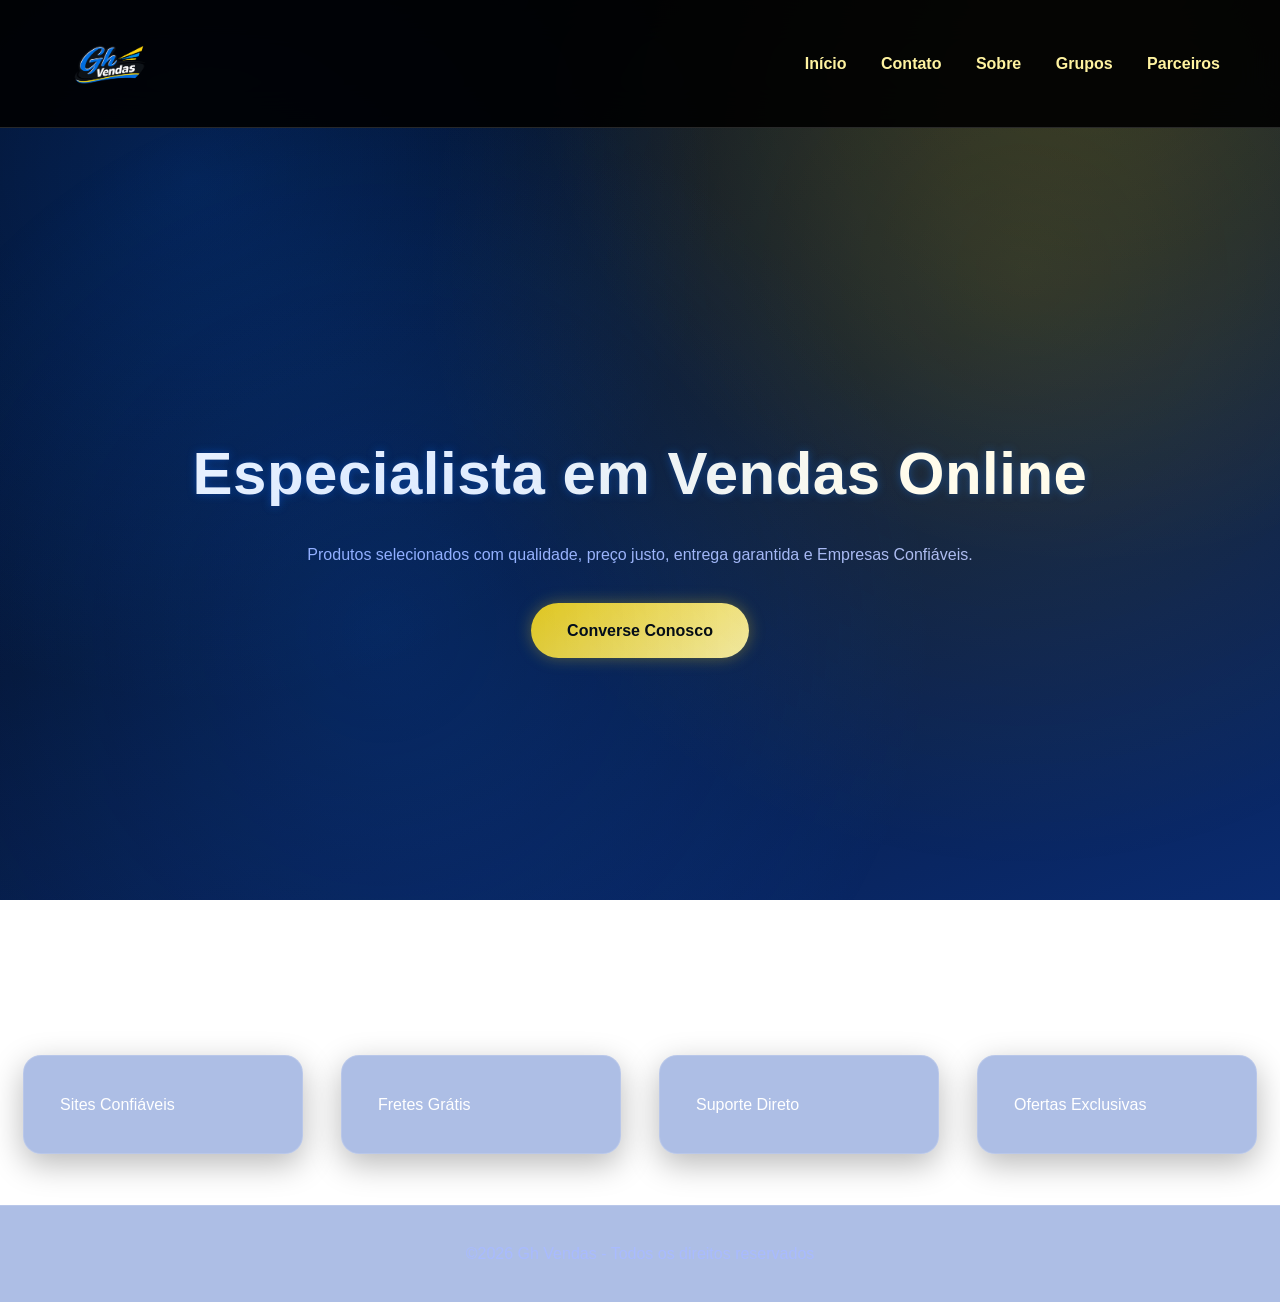
<file: site-empresa/index.html>
<!DOCTYPE html>
<html lang="pt-BR">

<head>
    
    <meta charset="UTF-8">
    <title>Gh Vendas | Vendas Online</title>
    <link rel="stylesheet" href="style.css">

    <style>
        .logo {
            width: 100px;
            height: auto;
        }
    </style>

</head>

<body>

<header>
    
    <img src="imagens/logo.png" class="logo">

    <nav>
        <a href="index.html">Início</a>
        <a href="contato.html">Contato</a>
        <a href="sobre.html">Sobre</a>
        <a href="grupos.html">Grupos</a>   
        <a href="parceiros.html">Parceiros</a>          
    </nav>

</header>

<section class="hero">
    
    <h1>Especialista em Vendas Online</h1>
    <p>Produtos selecionados com qualidade, preço justo, entrega garantida e Empresas Confiáveis.</p>

    <a href="contato.html" class="btn">Converse Conosco</a>

</section>

<section class="destaque">
    
    <h2>Por que comprar com a Gh Vendas?</h2>
    <div class="cards">
        <div class="card">Sites Confiáveis</div>
        <div class="card">Fretes Grátis</div>
        <div class="card">Suporte Direto</div>
        <div class="card">Ofertas Exclusivas</div>
    </div>

</section>

<br><br>

<footer>
    ©2026 Gh Vendas - Todos os direitos reservados
</footer>

<script src="script.js"></script>

</body>
</html>
</file>
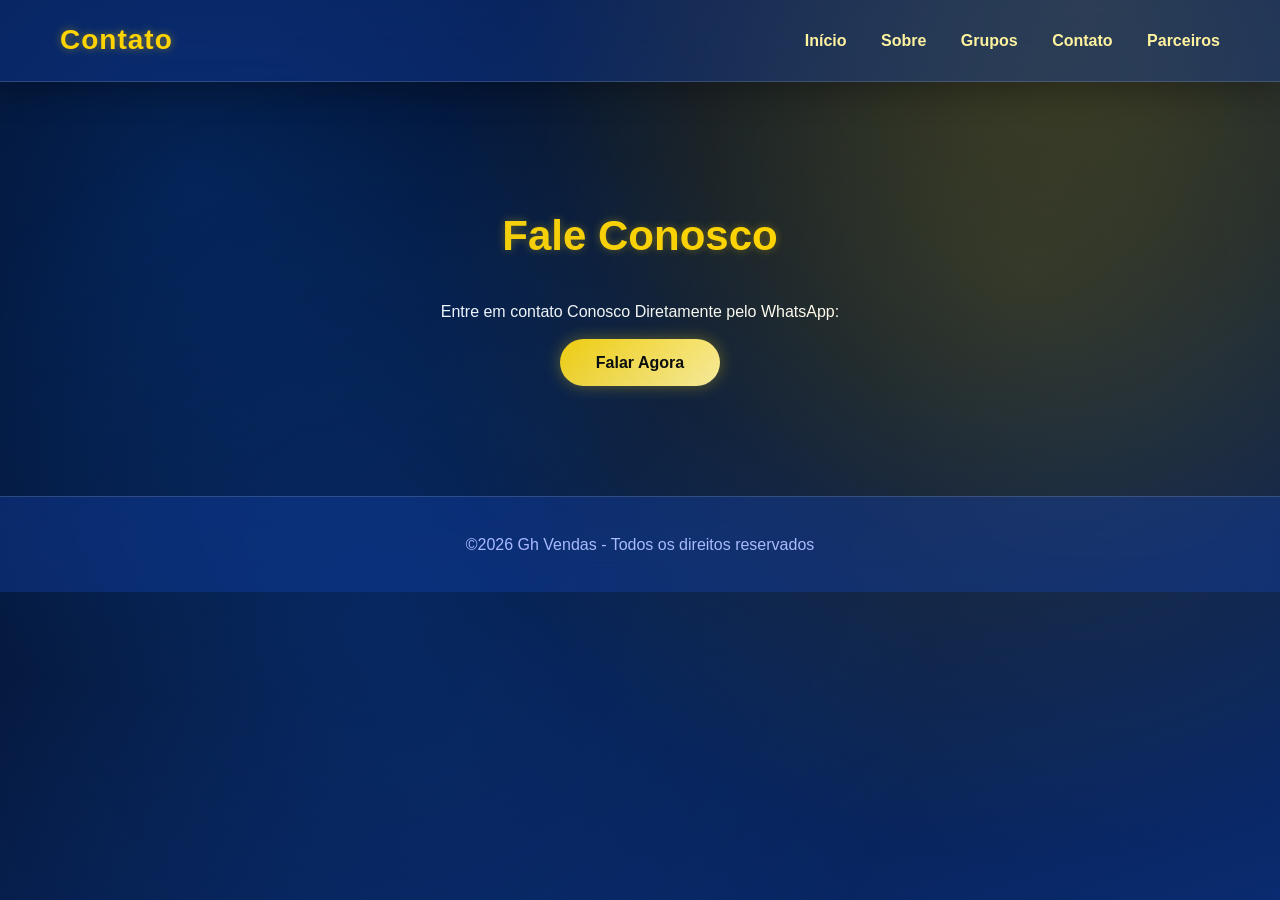
<file: site-empresa/contato.html>
<!DOCTYPE html> 
<html lang="pt-BR"> 

<head> 
    
    <meta charset="UTF-8"> 
    <title>Contato | Gh vendas</title> 
    <link rel="stylesheet" href="style.css">

</head> 
<body> 

    <header> 
     
      <div class="logo">Contato</div> 
      <nav> 
        <a href="index.html">Início</a> 
        <a href="sobre.html">Sobre</a> 
        <a href="grupos.html">Grupos</a> 
        <a href="contato.html">Contato</a> 
        <a href="parceiros.html">Parceiros</a> 
      </nav> 

    </header> 
    
    <section class="pagina"> 
        
        <h1>Fale Conosco</h1> 
        
        <p>Entre em contato Conosco Diretamente pelo WhatsApp:</p> 
        <br> 
        
        <a href="https://wa.me/5531989647117" target="_blank" class="btn"> Falar Agora </a> 
    
    </section> 
    
    <footer> ©2026 Gh Vendas - Todos os direitos reservados </footer> 
    
    <script src="script.js"></script> 

</body> 
</html>
</file>
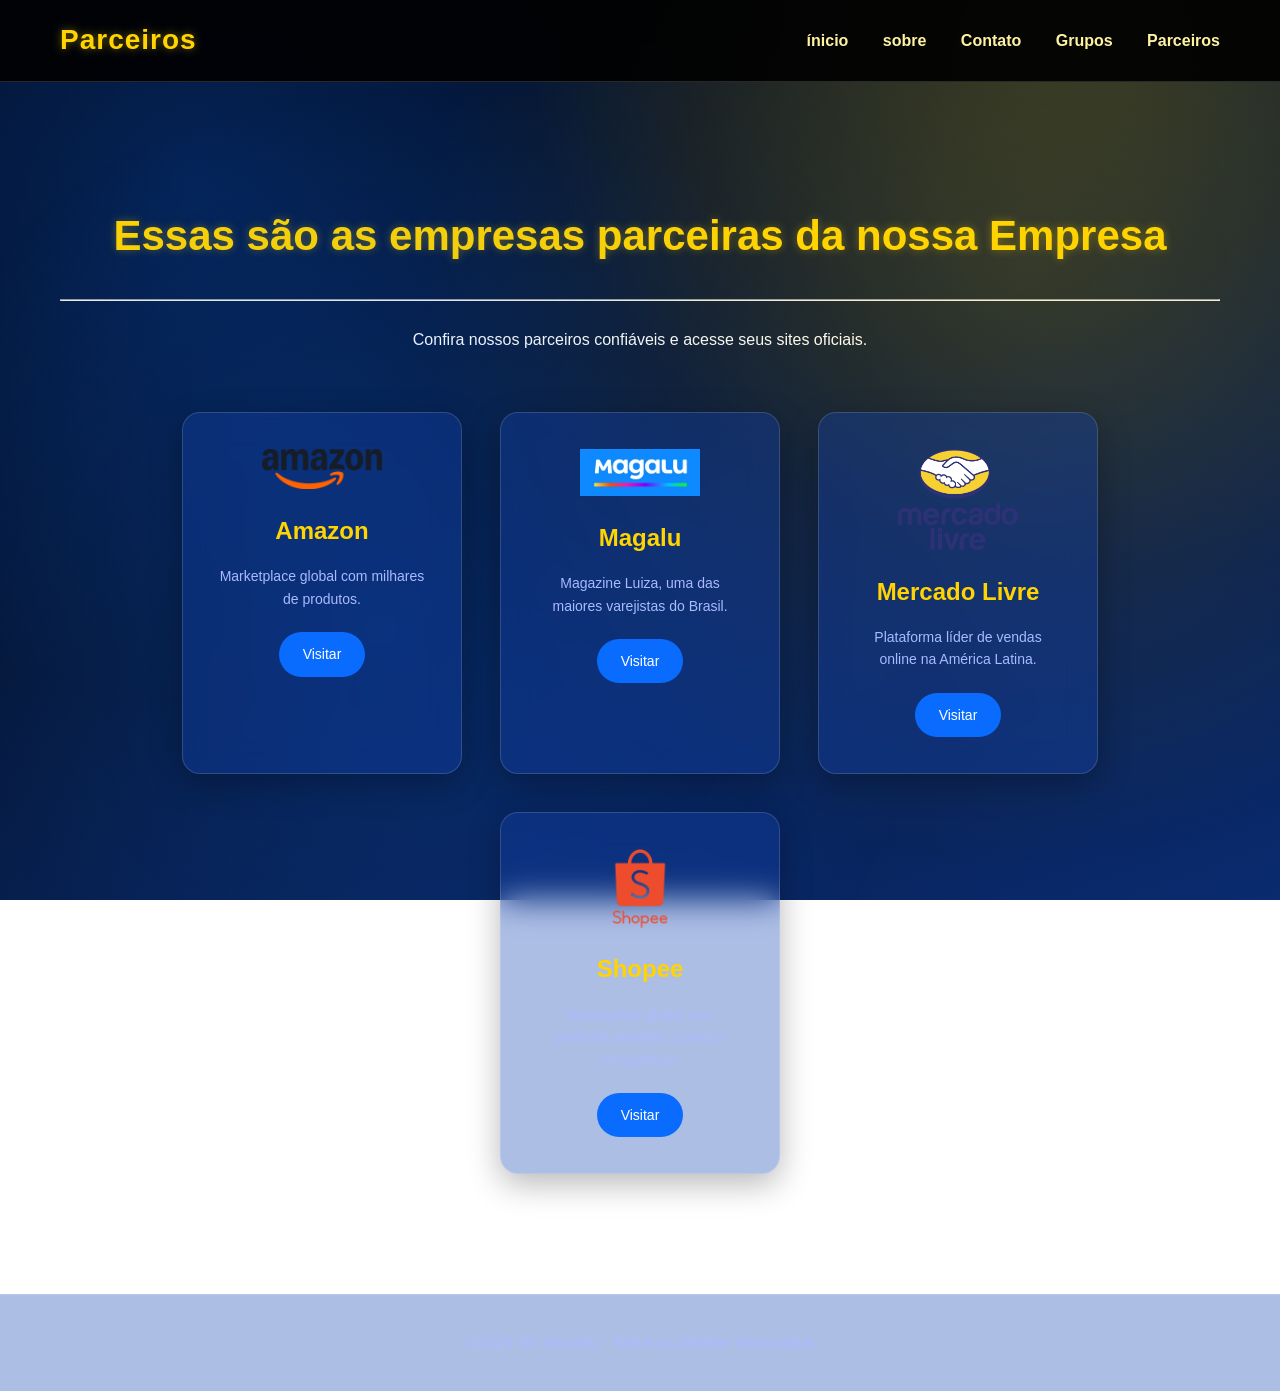
<file: site-empresa/parceiros.html>
<!DOCTYPE html>
<html lang="pt-BR">

<head>
    
    <meta charset="UTF-8">
    <title>Gh Vendas - Parceiros</title>
    <link rel="stylesheet" href="style.css">

</head>
<body>

<header>
    
    <div class="logo">Parceiros</div>
    <nav>
        <a href="index.html">ínicio</a>
        <a href="sobre.html">sobre</a>
        <a href="contato.html">Contato</a>
        <a href="grupos.html">Grupos</a>
        <a href="parceiros.html">Parceiros</a>
    </nav>
    
</header>

<section class="pagina">
    
    <h1>Essas são as empresas parceiras da nossa Empresa</h1>
<hr><br>
    <p>Confira nossos parceiros confiáveis e acesse seus sites oficiais.</p>

    <div class="cards">

        <div class="card parceiro">
            <img src="imagens/amazon.png.png" alt="Amazon" class="logo-parceiro">
            <h2>Amazon</h2>
            <p>Marketplace global com milhares de produtos.</p>
            <a href="https://www.amazon.com.br" target="_blank" class="btn-card">Visitar</a>
        </div>

        <div class="card parceiro">
            <img src="imagens/magalu.png" alt="Magalu" class="logo-parceiro">
            <h2>Magalu</h2>
            <p>Magazine Luiza, uma das maiores varejistas do Brasil.</p>
            <a href="https://www.magazineluiza.com.br/" target="_blank" class="btn-card">Visitar</a>
        </div>

        <div class="card parceiro">
            <img src="imagens/mercado-livre-87.png" alt="Mercado Livre" class="logo-parceiro">
            <h2>Mercado Livre</h2>
            <p>Plataforma líder de vendas online na América Latina.</p>
            <a href="https://www.mercadolivre.com.br" target="_blank" class="btn-card">Visitar</a>
        </div>

        <div class="card parceiro">
            <img src="imagens/shopee.png" alt="Shopee" class="logo-parceiro">
            <h2>Shopee</h2>
            <p>Marketplace global com produtos variados a preços competitivos.</p>
            <a href="https://shopee.com.br" target="_blank" class="btn-card">Visitar</a>
        </div>

    </div>

</section>

<footer>
    ©2026 Gh Vendas - Todos os direitos reservados
</footer>

<script src="script.js"></script>

</body>
</html>
</file>
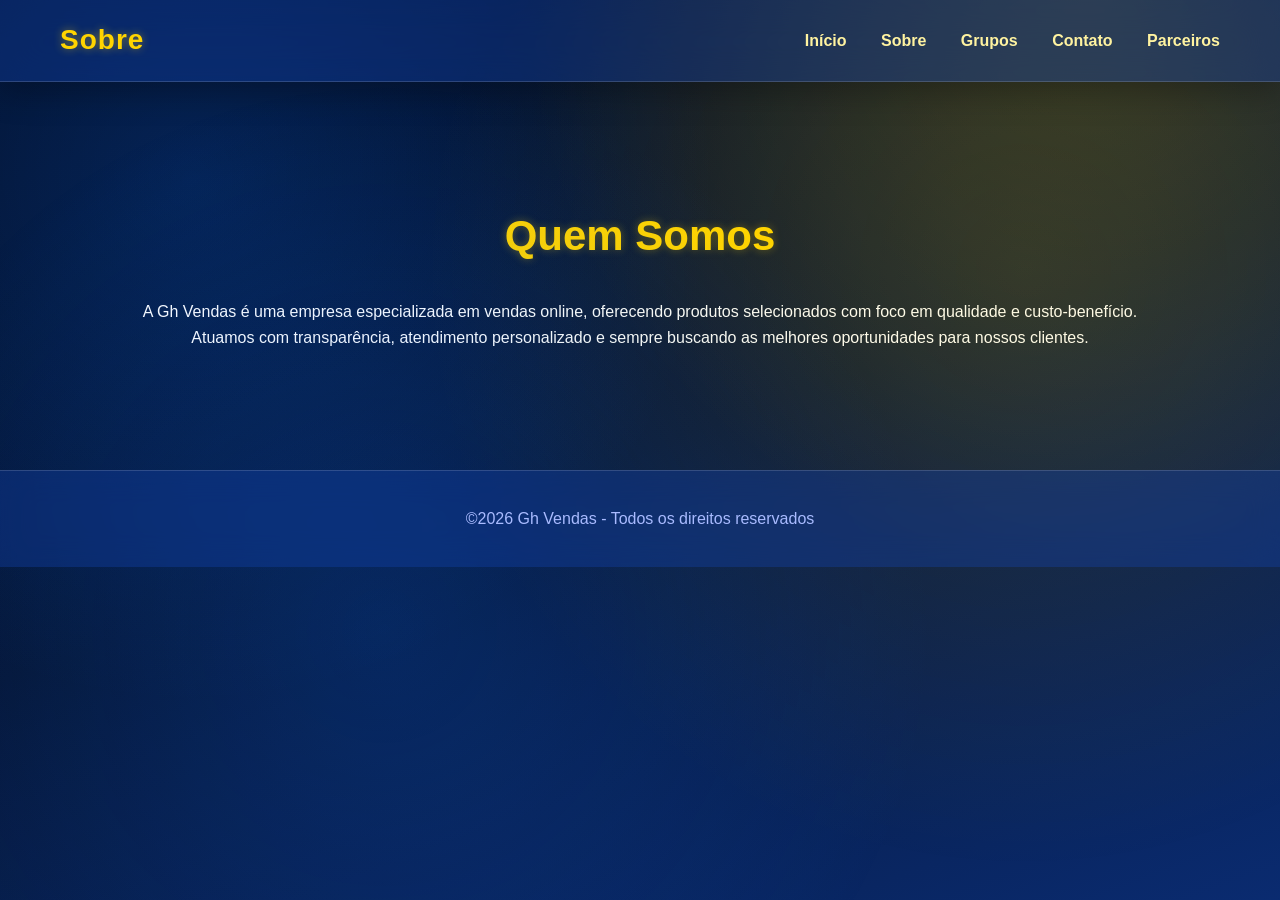
<file: site-empresa/sobre.html>
<!DOCTYPE html>
<html lang="pt-BR">

<head>
    
    <meta charset="UTF-8">
    <title>Sobre | Gh Vendas</title>
    <link rel="stylesheet" href="style.css">

</head>
<body>

<header>
    
    <div class="logo">Sobre</div>
    <nav>
        <a href="index.html">Início</a>
        <a href="sobre.html">Sobre</a>
        <a href="grupos.html">Grupos</a>
        <a href="contato.html">Contato</a>
         <a href="parceiros.html">Parceiros</a>
    </nav>

</header>

<section class="pagina">
    
    <h1>Quem Somos</h1>
  
    <p>
        A Gh Vendas é uma empresa especializada em vendas online, 
        oferecendo produtos selecionados com foco em qualidade e custo-benefício.
    </p>
    <p>
        Atuamos com transparência, atendimento personalizado e sempre buscando
        as melhores oportunidades para nossos clientes.
    </p>
    
</section>

<footer>
    ©2026 Gh Vendas - Todos os direitos reservados
</footer>

<script src="script.js"></script>

</body>
</html>
</file>
<file: site-empresa/style.css>
*,
*::before,
*::after {
    margin: 0;
    padding: 0;
    box-sizing: border-box;
}

:root {

    --bg-main: #061635;
    --bg-soft: #0a2b70;
    --bg-deep: #020b1f;
    --glass: rgba(20, 70, 180, 0.35);

    --primary: #0a6cff;
    --primary-strong: #003cff;
    --accent: #ffd400;
    --accent-soft: #fff3a0;

    --text: #ffffff;
    --muted: #a9bbff;

    --radius: 18px;

    --shadow-soft: 0 10px 32px rgba(0,0,0,0.28);
    --shadow-blue: 0 0 18px rgba(10,108,255,0.35);
    --shadow-yellow: 0 0 16px rgba(255,212,0,0.35);

    --transition-fast: .18s ease;
    --transition: .35s cubic-bezier(.4,0,.2,1);
    --transition-slow: .7s cubic-bezier(.4,0,.2,1);
}

body {
    font-family: 'Segoe UI', Arial, sans-serif;
    color: var(--text);
    background:
        radial-gradient(circle at 15% 20%, rgba(10,108,255,.22), transparent 40%),
        radial-gradient(circle at 85% 0%, rgba(255,212,0,.16), transparent 40%),
        linear-gradient(160deg, var(--bg-deep), var(--bg-main), var(--bg-soft));
    background-attachment: fixed;
    line-height: 1.6;
    overflow-x: hidden;
}

body::before {
    content: "";
    position: fixed;
    inset: 0;
    pointer-events: none;
    background:
        radial-gradient(circle at 30% 70%, rgba(10,108,255,.18), transparent 50%),
        radial-gradient(circle at 80% 30%, rgba(255,212,0,.12), transparent 50%);
    animation: ambientMove 20s ease-in-out infinite alternate;
}

header {
    position: sticky;
    top: 0;
    z-index: 1000;
    display: flex;
    justify-content: space-between;
    align-items: center;
    padding: 18px 60px;
    backdrop-filter: blur(20px);
    background: var(--glass);
    border-bottom: 1px solid rgba(255,255,255,.15);
    box-shadow: var(--shadow-soft);
}

.logo {
    font-size: 28px;
    font-weight: 800;
    letter-spacing: 1px;
    color: var(--accent);
    text-shadow: 0 0 8px rgba(255,212,0,.45);
}

nav a {
    margin-left: 30px;
    text-decoration: none;
    color: var(--accent-soft);
    font-weight: 700;
    position: relative;
    transition: var(--transition);
}

nav a::after {
    content: "";
    position: absolute;
    left: 0;
    bottom: -6px;
    width: 0;
    height: 3px;
    border-radius: 3px;
    background: linear-gradient(90deg, var(--accent), var(--primary));
    transition: var(--transition);
}

nav a:hover::after {
    width: 100%;
}

nav a:hover {
    color: white;
}

.hero {
    min-height: 92vh;
    display: flex;
    flex-direction: column;
    justify-content: center;
    align-items: center;
    text-align: center;
    padding: 40px 20px;
    animation: fadeUp 1s ease;
}

.hero h1 {
    font-size: clamp(36px, 5vw, 60px);
    margin-bottom: 20px;
    letter-spacing: .5px;
    text-shadow: 0 0 10px rgba(10,108,255,.4);
}

.hero p {
    max-width: 720px;
    color: var(--muted);
    margin-bottom: 35px;
}

.btn {
    padding: 15px 36px;
    border-radius: 999px;
    text-decoration: none;
    font-weight: 700;
    background: linear-gradient(135deg, var(--accent), #fff1a0);
    color: black;
    box-shadow: var(--shadow-yellow);
    transition: var(--transition);
}

.btn:hover {
    transform: translateY(-3px) scale(1.06);
    background: linear-gradient(135deg, var(--primary), var(--primary-strong));
    color: white;
    box-shadow: var(--shadow-blue);
}

.pagina {
    padding: 120px 20px;
    max-width: 1200px;
    margin: auto;
    text-align: center;
}

.pagina h1 {
    font-size: 42px;
    margin-bottom: 30px;
    color: var(--accent);
    text-shadow: 0 0 8px rgba(255,212,0,.35);
}

.cards {
    display: flex;
    flex-wrap: wrap;
    justify-content: center;
    gap: 38px;
    margin-top: 60px;
}

.card {
    width: 280px;
    padding: 36px;
    border-radius: var(--radius);
    background: var(--glass);
    backdrop-filter: blur(16px);
    border: 1px solid rgba(255,255,255,.15);
    box-shadow: var(--shadow-soft);
    transition: var(--transition-slow);
    position: relative;
    overflow: hidden;
}

.card::before {
    content: "";
    position: absolute;
    inset: -2px;
    background: linear-gradient(120deg, transparent, rgba(255,255,255,.18), transparent);
    opacity: 0;
    transition: var(--transition);
}

.card:hover::before {
    opacity: 1;
    animation: shine 1.2s linear;
}

.card:hover {
    transform: translateY(-12px) scale(1.04);
    box-shadow: var(--shadow-blue);
    border-color: var(--accent);
}

.card h2 {
    color: var(--accent);
    margin-bottom: 15px;
}

.card p {
    color: var(--muted);
    font-size: 14px;
    margin-bottom: 22px;
}

.btn-card {
    display: inline-block;
    padding: 11px 24px;
    border-radius: 999px;
    text-decoration: none;
    font-size: 14px;
    background: var(--primary);
    color: white;
    transition: var(--transition);
}

.btn-card:hover {
    transform: scale(1.1);
    background: var(--accent);
    color: black;
    box-shadow: var(--shadow-yellow);
}

.logo-parceiro {
    width: 120px;
    margin: 0 auto 15px;
    transition: var(--transition);
}

.logo-parceiro:hover {
    transform: scale(1.12) rotate(2deg);
    filter: drop-shadow(0 0 8px var(--accent));
}

.hidden {
    opacity: 0;
    transform: translateY(60px);
    transition: var(--transition-slow);
}

.show {
    opacity: 1;
    transform: translateY(0);
}

#btnTop {
    position: fixed;
    bottom: 38px;
    right: 38px;
    width: 50px;
    height: 50px;
    border-radius: 50%;
    border: none;
    background: linear-gradient(135deg, var(--accent), #fff1a0);
    color: black;
    font-size: 20px;
    cursor: pointer;
    display: none;
    box-shadow: var(--shadow-yellow);
    transition: var(--transition);
}

#btnTop.showBtn {
    display: block;
}

#btnTop:hover {
    transform: scale(1.18) rotate(8deg);
    background: var(--primary);
    color: white;
    box-shadow: var(--shadow-blue);
}

footer {
    padding: 35px;
    text-align: center;
    color: var(--muted);
    border-top: 1px solid rgba(255,255,255,.15);
    backdrop-filter: blur(16px);
    background: var(--glass);
}

@keyframes fadeUp {
    from {
        opacity: 0;
        transform: translateY(30px);
    }
}

@keyframes shine {
    0% { transform: translateX(-120%); }
    100% { transform: translateX(120%); }
}

@keyframes ambientMove {
    from { transform: translateY(-15px); }
    to { transform: translateY(15px); }
}

@media (max-width: 900px) {
    header {
        flex-direction: column;
        padding: 20px;
    }
    nav {
        margin-top: 10px;
    }
    nav a {
        margin: 0 12px;
    }
    .card {
        width: 92%;
    }
}

@media (prefers-reduced-motion: reduce) {
    * {
        animation: none !important;
        transition: none !important;
    }
}
</file>
